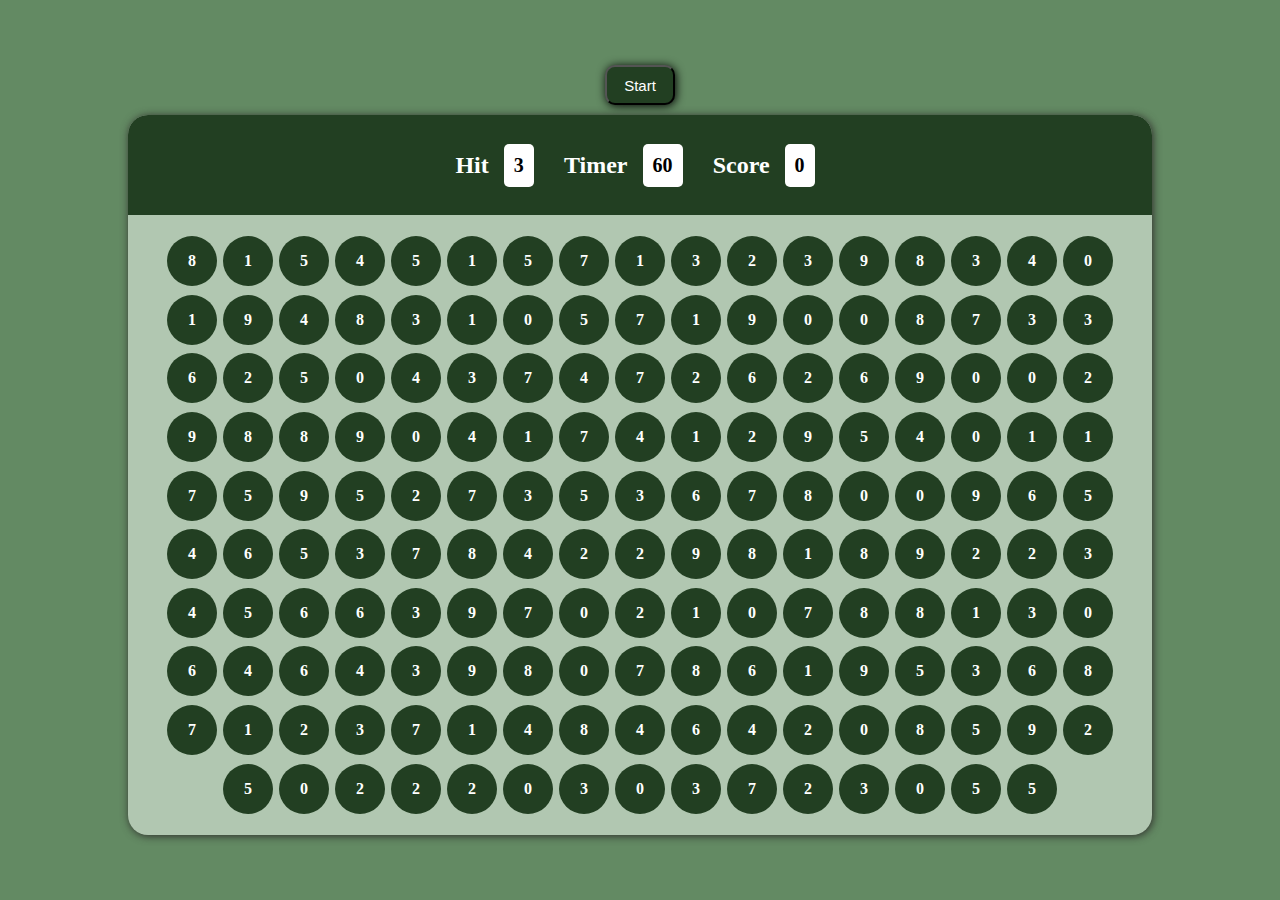
<file: Bubble Game/index.html>
<!DOCTYPE html>
<html lang="en">
<head>
    <meta charset="UTF-8">
    <meta name="viewport" content="width=, initial-scale=1.0">
    <title>Bubble Game</title>
    <link rel="stylesheet" href="css/style.css">
    <script src="js/script.js" defer></script>
</head>
<body>
    <div id="main">
        <div id="start-div">
            <button id="game_start">Start</button>
        </div>
        <div id="panel">

            <div id="ptop">
                <div class="elem">
                    <h2>Hit</h2>
                    <div class="box">
                        0
                    </div>
                </div>
                <div class="elem">
                    <h2>Timer</h2>
                    <div class="box">
                        60
                    </div>
                </div>
                <div class="elem">
                    <h2>Score</h2>
                    <div class="box">
                        0
                    </div>
                </div>
            </div>

            <div id="pbtm">
                <div class="bubble">
                    1
                </div>
            </div>

        </div>
    </div>
</body>
</html>
</file>
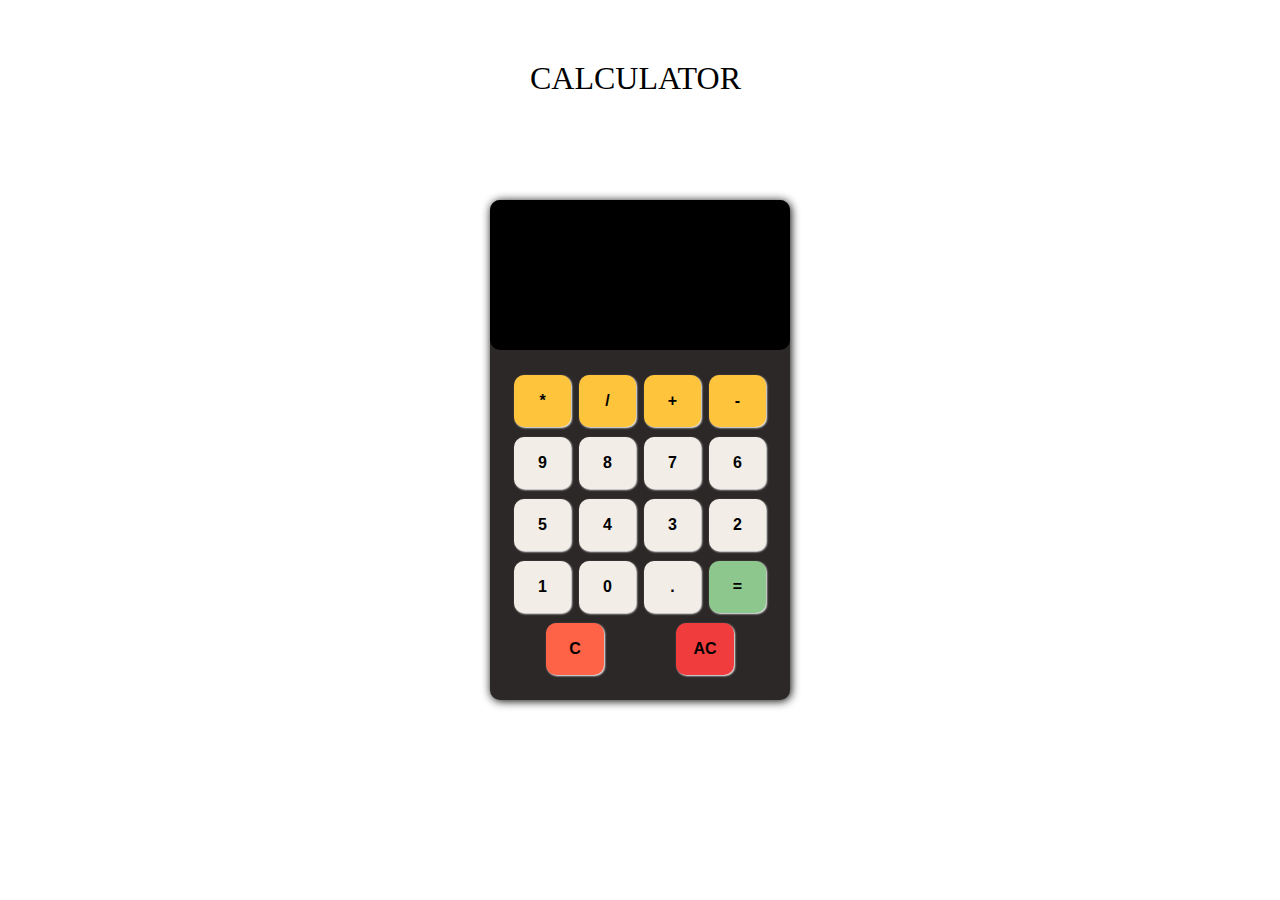
<file: calculator_js/index.html>
<!DOCTYPE html>
<html lang="en">

<head>
    <meta charset="UTF-8">
    <meta name="viewport" content="width=device-width, initial-scale=1.0">
    <title>Document</title>
    <link rel="stylesheet" href="css/style.css">
    <script src="js/script.js" defer></script>
</head>

<body>
    <header>
        <div class="header">
            CALCULATOR
        </div>
    </header>

    <main>
        <section class="calculator">
            <form>
                <input type="text" class="screen">
            </form>

            <div class="buttons">
                <button type="button" class="btn btn-yellow" data-num="*">*</button>
                <button type="button" class="btn btn-yellow" data-num="/">/</button>
                <button type="button" class="btn btn-yellow" data-num="+">+</button>
                <button type="button" class="btn btn-yellow" data-num="-">-</button>

                <button type="button" class="btn btn-grey" data-num="9">9</button>
                <button type="button" class="btn btn-grey" data-num="8">8</button>
                <button type="button" class="btn btn-grey" data-num="7">7</button>
                <button type="button" class="btn btn-grey" data-num="6">6</button>
                <button type="button" class="btn btn-grey" data-num="5">5</button>
                <button type="button" class="btn btn-grey" data-num="4">4</button>
                <button type="button" class="btn btn-grey" data-num="3">3</button>
                <button type="button" class="btn btn-grey" data-num="2">2</button>
                <button type="button" class="btn btn-grey" data-num="1">1</button>
                <button type="button" class="btn btn-grey" data-num="0">0</button>
                <button type="button" class="btn btn-grey" data-num=".">.</button>

                <button type="button" class="btn-equal">=</button>
                <button type="button" class="btn-clear_one">C</button>
                <button type="button" class="btn-clear_all">AC</button>
            </div>
        </section>
    </main>

    <footer></footer>
</body>

</html>
</file>
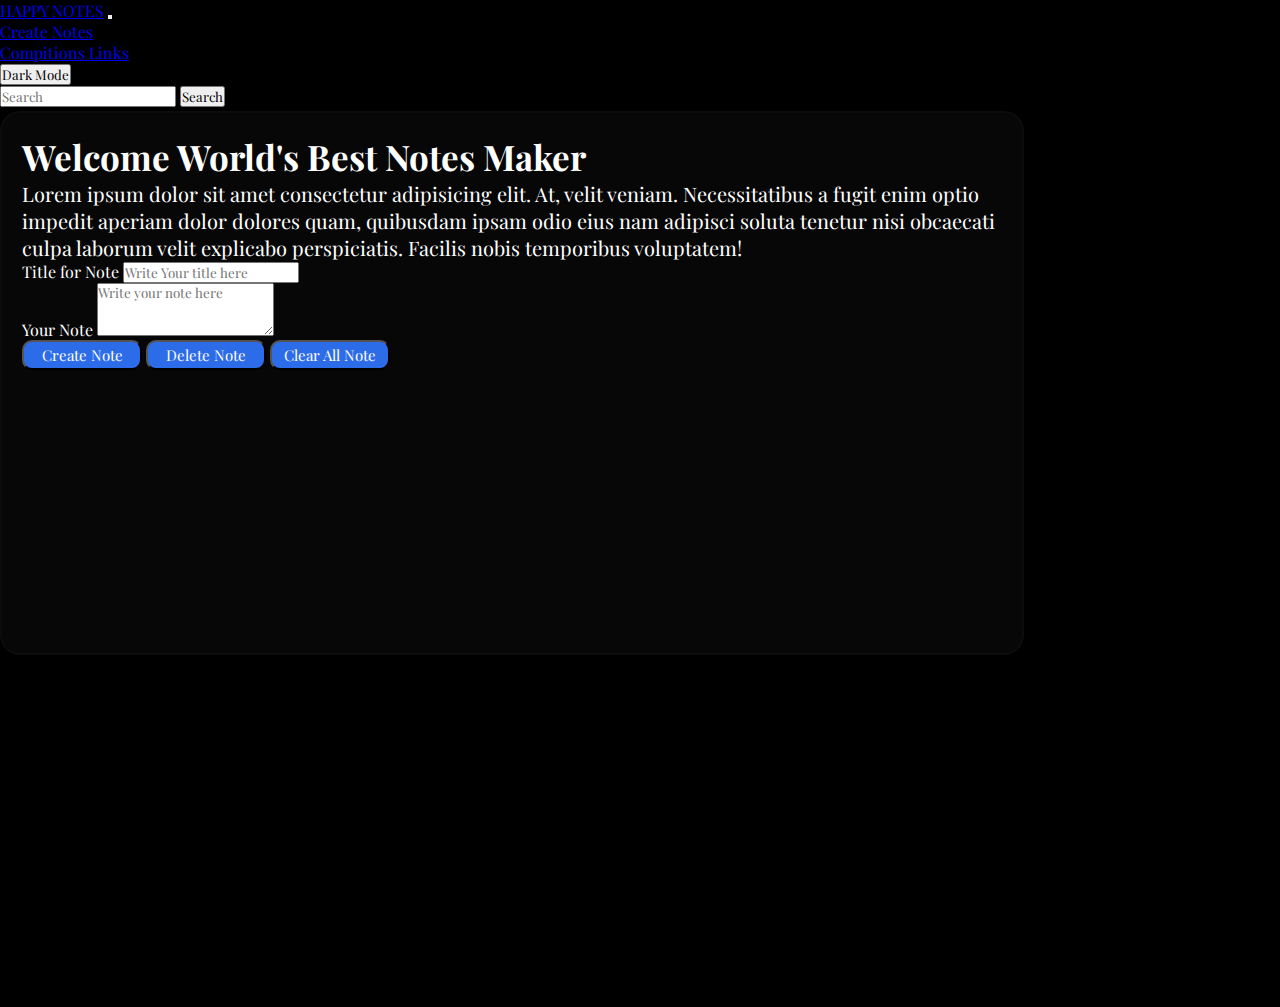
<file: note_web_app/index.html>
<!doctype html>
<html lang="en">

<head>
    <meta charset="utf-8">
    <meta name="viewport" content="width=device-width, initial-scale=1">
    <title>Happy Notes</title>
    <link rel="stylesheet" href="css/style.css">
    <link href="https://cdn.jsdelivr.net/npm/bootstrap@5.3.1/dist/css/bootstrap.min.css" rel="stylesheet"
        integrity="sha384-4bw+/aepP/YC94hEpVNVgiZdgIC5+VKNBQNGCHeKRQN+PtmoHDEXuppvnDJzQIu9" crossorigin="anonymous">
    <link rel="preconnect" href="https://fonts.googleapis.com">
    <link rel="preconnect" href="https://fonts.gstatic.com" crossorigin>
    <link
        href="https://fonts.googleapis.com/css2?family=Bricolag+Grotesque:opsz@10..48&family=Playfair+Display:ital@1&display=swap"
        rel="stylesheet">


</head>

<body class="theme">
    <header>
        <nav class="navbar navbar-expand-lg bg-body-tertiary" data-bs-theme="dark">
            <div class="container-fluid">
                <a class="navbar-brand" href="#">HAPPY NOTES</a>
                <button class="navbar-toggler" type="button" data-bs-toggle="collapse"
                    data-bs-target="#navbarSupportedContent" aria-controls="navbarSupportedContent"
                    aria-expanded="false" aria-label="Toggle navigation">
                    <span class="navbar-toggler-icon"></span>
                </button>
                <div class="collapse navbar-collapse" id="navbarSupportedContent">
                    <ul class="navbar-nav me-auto mb-2 mb-lg-0">
                        <li class="nav-item">
                            <a id="btn_note" class="nav-link active" aria-current="page" href="#">Create Notes</a>
                        </li>
                        <li class="nav-item">
                            <a id="compitition_link" class="nav-link" aria-current="page" href="#">Compitions Links</a>
                        </li>
                        
                    </ul>
                    <li class="nav-item mx-2">
                        <button class="btn btn-primary" id="mode_btn">Dark Mode</a>
                    </li>
                    <form class="d-flex" role="search">
                        
                        <input class="form-control me-2" type="search" placeholder="Search" aria-label="Search">
                        <button class="btn btn-outline-success" type="submit">Search</button>
                    </form>
                </div>
            </div>
        </nav>
    </header>

    <main class="container">
        <div class="jumbo">
            <h1>Welcome World's Best Notes Maker</h1>
            <p>Lorem ipsum dolor sit amet consectetur adipisicing elit. At, velit veniam. Necessitatibus a fugit enim
                optio impedit aperiam dolor dolores quam, quibusdam ipsam odio eius nam adipisci soluta tenetur nisi
                obcaecati culpa laborum velit explicabo perspiciatis. Facilis nobis temporibus voluptatem!
            </p>
            
            <div class="mb-3">
                <label for="exampleFormControlInput1" class="form-label">Title for Note</label>
                <input type="text" class="form-control" id="title" placeholder="Write Your title here">
            </div>
            <div class="mb-3">
                <label for="exampleFormControlTextarea1" class="form-label">Your Note</label>
                <textarea class="form-control" id="note" placeholder="Write your note here" rows="3"></textarea>
            </div>

            <button id="create_note">Create Note</button>
            <button id="del_note">Delete Note</button>
            <button id="clear_note">Clear All Note</button>
        </div>

        <div id="card_notes" class="cards">
                
        </div>

    </main>





    <script src="js/script.js"></script>
    <script src="https://cdn.jsdelivr.net/npm/bootstrap@5.3.1/dist/js/bootstrap.bundle.min.js"
        integrity="sha384-HwwvtgBNo3bZJJLYd8oVXjrBZt8cqVSpeBNS5n7C8IVInixGAoxmnlMuBnhbgrkm"
        crossorigin="anonymous"></script>
</body>

</html>
</file>
<file: Bubble Game/css/style.css>
*{
    margin:0;
    padding:0;
    box-sizing: border-box;
}

html,body{
    
    height: 100%;
    width: 100%;
}

#main{

    display: flex;
    flex-direction: column;
    align-items: center;
    justify-content: center;
    height: 100%;
    width: 100%;
    background-color: rgb(99, 138, 99);
}


#start-div > button{
    height: 40px;
    width: 70px;
    margin-bottom: 10px;
    background-color:rgb(34, 63, 34) ;
    color: white;
    font-size: 15px;
    box-shadow: 1px 1px 10px black;
    border-radius: 10px;
    cursor:pointer;
}

#start-div > button:hover{
    background-color: rgb(49, 100, 49);
}


#panel
{
    height: 80%;
    width: 80%;
    background-color: rgb(177, 199, 177);
    border-radius: 20px;
    overflow: hidden;
    box-shadow: 1px 1px 8px rgb(46, 43, 43);
}
#ptop{
    display: flex;
    padding:0 30%;
    align-items: center;
    justify-content: space-evenly;
    color:white;
    width: 100%;
    height: 100px;
    background-color: rgb(34, 63, 34);
    /* border-radius: 15px 15px 0px 0px; */
}

.elem{
    display: flex;
    align-items: center;
    gap:15px;
    padding-right: 10px;
    /* gap */
    /* background-color: red; */
}
.box{

    background-color: #fff;
    border-radius: 5px;
    color:black;
    padding:10px;
    font-size: 20px;
    font-weight: 700;
}

#pbtm
{
    display:flex;
    justify-content: center;
    align-items: center;
    flex-wrap: wrap;
    gap:6px;
    width: 100%;
    height: calc(100% - 100px);
    padding:20px;
    overflow: auto;
    /* -ms-overflow-style: none;  /* IE and Edge */
    /* scrollbar-width: none; */  /*firefox */
    /* background-color: black; */
}

#pbtm::-webkit-scrollbar{
    display: none;
}

.bubble
{
    display: flex;
    align-items: center;
    justify-content: center;
    height: 50px;
    width: 50px;
    background-color:rgb(34, 63, 34);
    border-radius: 50px;
    color:white;
    font-weight: 700;
    transition: all;
    transition-duration: 0.2s;
    transition-timing-function: ease-in-out;
}

.bubble:hover{
    background-color: rgb(99, 138, 99);
    color:white;
    transform:scale(1.2);
    cursor:pointer;
    box-shadow: 1px 1px 10px black;
}
</file>
<file: calculator_js/css/style.css>
*{
    margin:0;
    padding:0;
    box-sizing: border-box;
}

.header
{
    position:absolute;
    top:0;
    margin:60px 40px;
    font-size: 2em;
}


body,html{
    height: 100vh;
    width: 100vw;
    display:flex;
    justify-content: center;
    align-items: center;
}



.calculator
{
    height: 500px;
    width: 300px;
    box-shadow: 1px 1px 10px black;
    border-radius: 10px;
    background-color: rgb(45, 40, 40);
}
form input
{
    width: 100%;
    border-radius: 10px;
    height: 150px;
    border:none;
    background-color: black;
    color:white;
    padding:10px;
    font-size: 2em;
    text-align: right;
    pointer-events:none;
}
.buttons
{
    display:flex;
    /* width:190px; */
    flex-wrap: wrap;
    justify-content: space-between;
    align-items: center;
    padding:20px;
}

button
{
    flex:0 0 22%;
    margin:5px auto;
    height: 52px;
    width: 60px;
    font-size:1em;
    font-weight: bold;
    border-radius: 10px;
    border:none;
    box-shadow:1px 1px 2px white;
    cursor:pointer;
}

.btn-yellow
{
    background-color: rgb(254, 196, 59);
}
.btn-grey
{
    background-color: rgb(242, 238, 231);
}
.btn-equal
{
    background-color: rgb(142, 199, 142);
}
.btn-clear_one
{
    background-color: tomato;
}
.btn-clear_all
{
    background-color: rgb(240, 60, 60);
}
</file>
<file: note_web_app/css/style.css>
*{
    font-family: 'Bricolage Grotesque', sans-serif;

    font-family: 'Playfair Display', serif;
    margin:0;
    padding:0;
}

.theme
{
    background-color: black;
    color:white;
    border-radius: 20px;
    
    
}
body
{
    background-color: white;
}



main
{
    /* border:2px solid red; */
    height: 100vh;
    width:80vw;
    /* margin:auto; */
    
}


.jumbo
{
    /* min-height: 200px;
    min-width: 600px; */
    
    height: 500px;
    width: 1200px;
    /* height: 40vh;
    width:80vw; */
    border:2px solid rgba(42, 42, 44, 0.177);
    border-radius: 20px;
    background-color:rgba(42, 42, 44, 0.177) ;
    margin:auto;
    margin-top:4px;
    font-weight: 800px;
    text-align: left;
    padding: 20px 20px;
}

main div h1
{
    /* padding-left: 80px; */
    font-size: 35px;
    font-weight: bold;
}
main div p
{
    /* padding-left: 80px; */
    font-size: 35px;
    text-align: justify center;
    font-size: 20px;
    box-sizing: border-box;
}
main div button
{
    box-sizing: border-box;
    height: 30px;
    width:120px;
    font-size: 40px;
    text-align: center;
    border-radius: 10px;
    font-size: 15px;
    background-color: rgba(46, 110, 237, 0.984);
    color:white;
    transition: box-shadow;
    transition-delay: 0.8;
}

main div button:hover
{
    box-shadow: 2px 2px black;
}

.cards
{
    display:flex;
    justify-content: center;
    flex-wrap: wrap;
}
.container
{
    display:flex;
    flex-wrap: wrap;
    justify-content: center;
}
</file>
